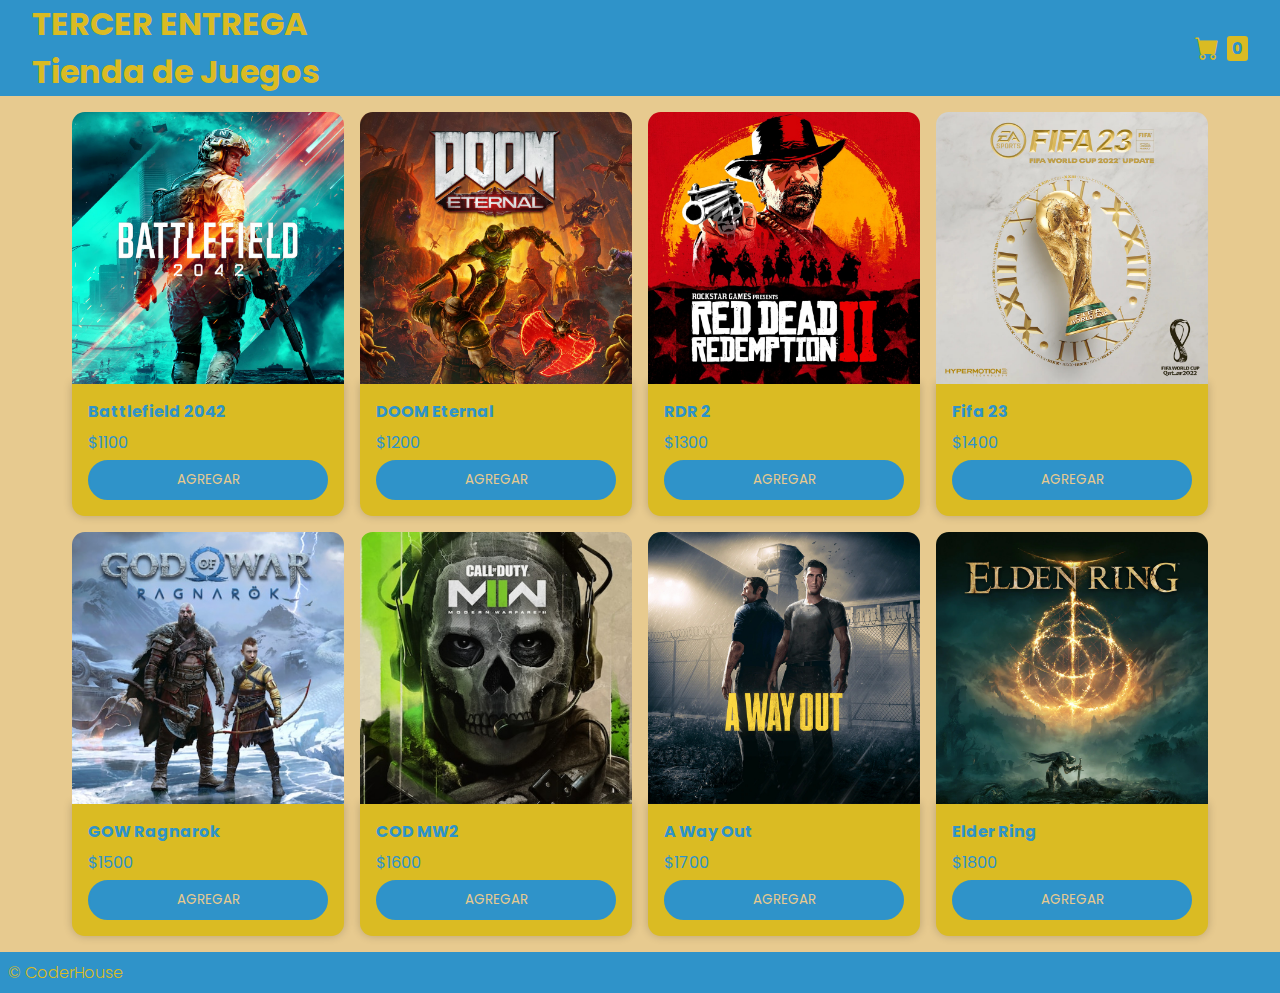
<file: index.html>
<!DOCTYPE html>
<html lang="en">
<head>
    <meta charset="UTF-8">
    <meta http-equiv="X-UA-Compatible" content="IE=edge">
    <meta name="viewport" content="width=device-width, initial-scale=1.0">
    <title>Tercer Entrega</title>
    <link rel="stylesheet" href="./css/styles.css">
    <link rel="shortcut icon" href="./img/logo-js.png" type="image/x-icon">
    <link rel="stylesheet" href="https://cdn.jsdelivr.net/npm/bootstrap-icons@1.10.2/font/bootstrap-icons.css">
</head>
<body>
    <header class="header">
        <div class="header-title">
            <h1>TERCER ENTREGA</h1>
            <h1>Tienda de Juegos</h1>
        </div>
        
        <nav class="header-nav">
            <a class="nav-carrito" href="./carrito.html"><i class="bi bi-cart-fill"></i></a>
            <p class="nav-numero" id="cantidad-productos">0</p>
        </nav>
    </header>

    <main class="main">

        <section id="productos" class="productos">
            <!-- Se cargan los productos desde JS -->
        </section>

    </main>

    <footer class="footer">
        <p class="footer-p">© CoderHouse</p>
    </footer>
        
    <script src="./js/main.js"></script>
</body>
</html>
</file>
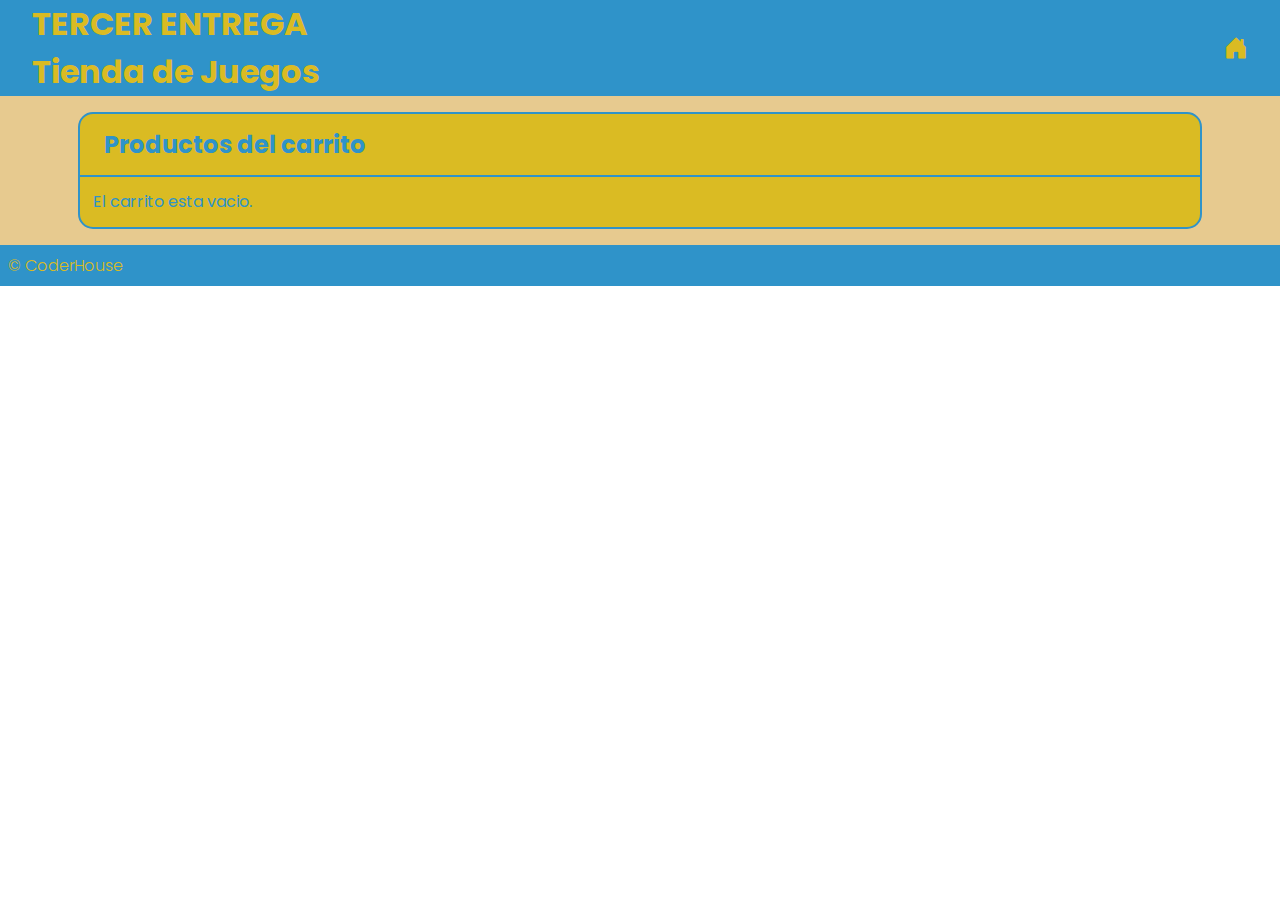
<file: carrito.html>
<!DOCTYPE html>
<html lang="en">
<head>
    <meta charset="UTF-8">
    <meta http-equiv="X-UA-Compatible" content="IE=edge">
    <meta name="viewport" content="width=device-width, initial-scale=1.0">
    <title>Carrito</title>
    <link rel="stylesheet" href="./css/styles.css">
    <link rel="shortcut icon" href="./img/logo-js.png" type="image/x-icon">
    <link rel="stylesheet" href="https://cdn.jsdelivr.net/npm/bootstrap-icons@1.10.2/font/bootstrap-icons.css">
</head>
<body>
    <header class="header">
        <div>
            <h1>TERCER ENTREGA</h1>
            <h1>Tienda de Juegos</h1>
        </div>

        <nav>
            <a class="nav-carrito" href="./index.html"><i class="bi bi-house-door-fill"></i></a>
        </nav>
    </header>

    <main class="main">

        <section class="carrito">

            <div class="titulo-carrito">
                <h2>Productos del carrito</h2>
            </div>
        
            <div class="contenedor-carrito">
        
                <p id="carrito-vacio" class="carrito-vacio">El carrito esta vacio.</p>
                
                <section id="contenedor-carrito" class="productos-del-carrito">
                    <!-- Se cargan los productos desde JS -->
                </section>
        
                <div id="carrito-acciones" class="carrito-acciones">
                    <div class="carrito-vaciar">
                        <button id="boton-vaciar">VACIAR CARRITO</button>
                    </div>
        
                    <div class="carrito-comprar">
                        <div class="carrito-comprar-total">
                            <p><b>TOTAL:</b></p>
                            <p id="total"></p>
                        </div>
                        <button id="boton-comprar">COMPRAR</button>
                    </div>
        
                </div>
        
                <p id="carrito-compra" class="carrito-compra">¡Muchas gracias por tu compra!</p>
        
            </div>
        
        </section>

    </main>

    <footer class="footer">
        <p class="footer-p">© CoderHouse</p>
    </footer>
        
    <script src="./js/carrito.js"></script>
</body>
</html>
</file>
<file: css/styles.css>
@import url('https://fonts.googleapis.com/css2?family=Poppins:wght@200;300;400;500;600&display=swap');

:root {
    /* Normal */
    --clr-azul: #2f93c9;
    --color-rojo: #680404;
    --clr-naranja: #d87d1c;
    --clr-amarillo: #e7ca8f;
    --clr-beige: #dabb23;

    /* Shadows */
    --box-shadow: 0 0 10px rgba(0, 0, 0, .2);
    --box-shadow-expand: 0 0 15px rgba(0, 0, 0, .3);
}

* {
    margin: 0;
    padding: 0;
    box-sizing: border-box;
    font-family: 'Poppins', sans-serif;
}

a {
    text-decoration: none;
}

.header{
    display: flex;
    align-items: center;
    justify-content: space-between;
    padding-inline: 2rem;
    background-color: var(--clr-azul);
    color: var(--clr-beige);
    box-shadow: var(--box-shadow-expand);
}

.header-title {
    display: flex;
    flex-direction: column;
}

.header-nav {
    display: flex;
    gap: .5rem;
    align-items: center;
}

.nav-carrito {
    font-size: 1.5rem;
    color: var(--clr-beige);
}

.nav-numero {
    background-color: var(--clr-beige);
    color: var(--clr-azul);
    font-weight: bold;
    padding-inline: .3rem;
    border-radius: 3px;
}

.footer {
    background-color: var(--clr-azul);
    color: var(--clr-beige);
    padding: .5rem;
}

.footer-p {
    font-weight: 300;
}

.main {
    background-color: var(--clr-amarillo);
    display: flex;
    justify-content: center;
    align-items: center;
    gap: 3rem;

    padding: 1rem;
}

.productos {
    display: grid;
    grid-template-columns: repeat(4, 1fr);
    grid-template-rows: repeat(2, 1fr);
    gap: 1rem;
}

.item-carrito {
    width: 17rem;
}

.item-carrito img {
    max-width: 100%;
    border-top-left-radius: .8rem;
    border-top-right-radius: .8rem;
}

.descripcion {
    display: flex;
    flex-direction: column;
    justify-content: center;
    gap: .35rem;
    background-color: var(--clr-beige);
    box-shadow: var(--box-shadow);
    padding: 1rem;
    margin-top: -.5rem;
    border-bottom-left-radius: .8rem;
    border-bottom-right-radius: .8rem;
    color: var(--clr-azul);
}

.carrito-comprar button,
.carrito-vaciar button,
.descripcion button {
    border: 0;
    background-color: var(--clr-azul);
    color: var(--clr-amarillo);
    border: 2px solid var(--clr-azul);;
    padding: .5rem;
    border-radius: 20px;
    cursor: pointer;
    transition: background-color .3s, color .3s;
}

.carrito-comprar button:hover,
.carrito-vaciar button:hover,
.descripcion button:hover {
    background-color: var(--clr-amarillo);
    color: var(--clr-azul);
}

.carrito {
    width: 90%;
    height: 100%;
    display: flex;
    flex-direction: column;
    border: 2px solid var(--clr-azul);
    border-radius: 15px;
    background-color: var(--clr-beige);
}

.titulo-carrito {
    border-bottom: 2px solid var(--clr-azul);
    color: var(--clr-azul);
    padding: .8rem;
    display: flex;
    justify-content: space-between;
    align-items: center;
    padding-left: 1.5rem;
}

.cantidad-productos {
    display: flex;
    gap: .5rem;
    padding-right: 1rem;
}

.contenedor-carrito {
    display: flex;
    flex-direction: column;
    gap: .8rem;
    padding: .8rem;
}

.carrito-producto {
    display: flex;
    justify-content: space-between;
    align-items: center;
    background-color: var(--clr-azul);
    color: var(--clr-amarillo);
    padding: .4rem;
    border-radius: 15px;
}

.carrito-producto small {
    font-size: .75rem;
}

.carrito-img {
    width: 4rem;
    border-radius: 1rem;
}

.producto-boton {
    border: 0;
    background-color: transparent;
    color: var(--color-rojo);
    cursor: pointer;
    padding-right: 1.5rem;
}

.carrito-vacio,
.carrito-compra {
    color: var(--clr-azul);
}

.carrito-acciones{
    display: flex;
    justify-content: space-between;
}

.productos-del-carrito {
    display: flex;
    flex-direction: column;
    gap: 1rem;
}

.carrito-comprar {
    display: flex;
    gap: 1rem;
    align-items: center;
    color: var(--clr-azul);
}

.carrito-comprar-total {
    display: flex;
    gap: .5rem;
}

.disabled {
    display: none;
}
</file>
